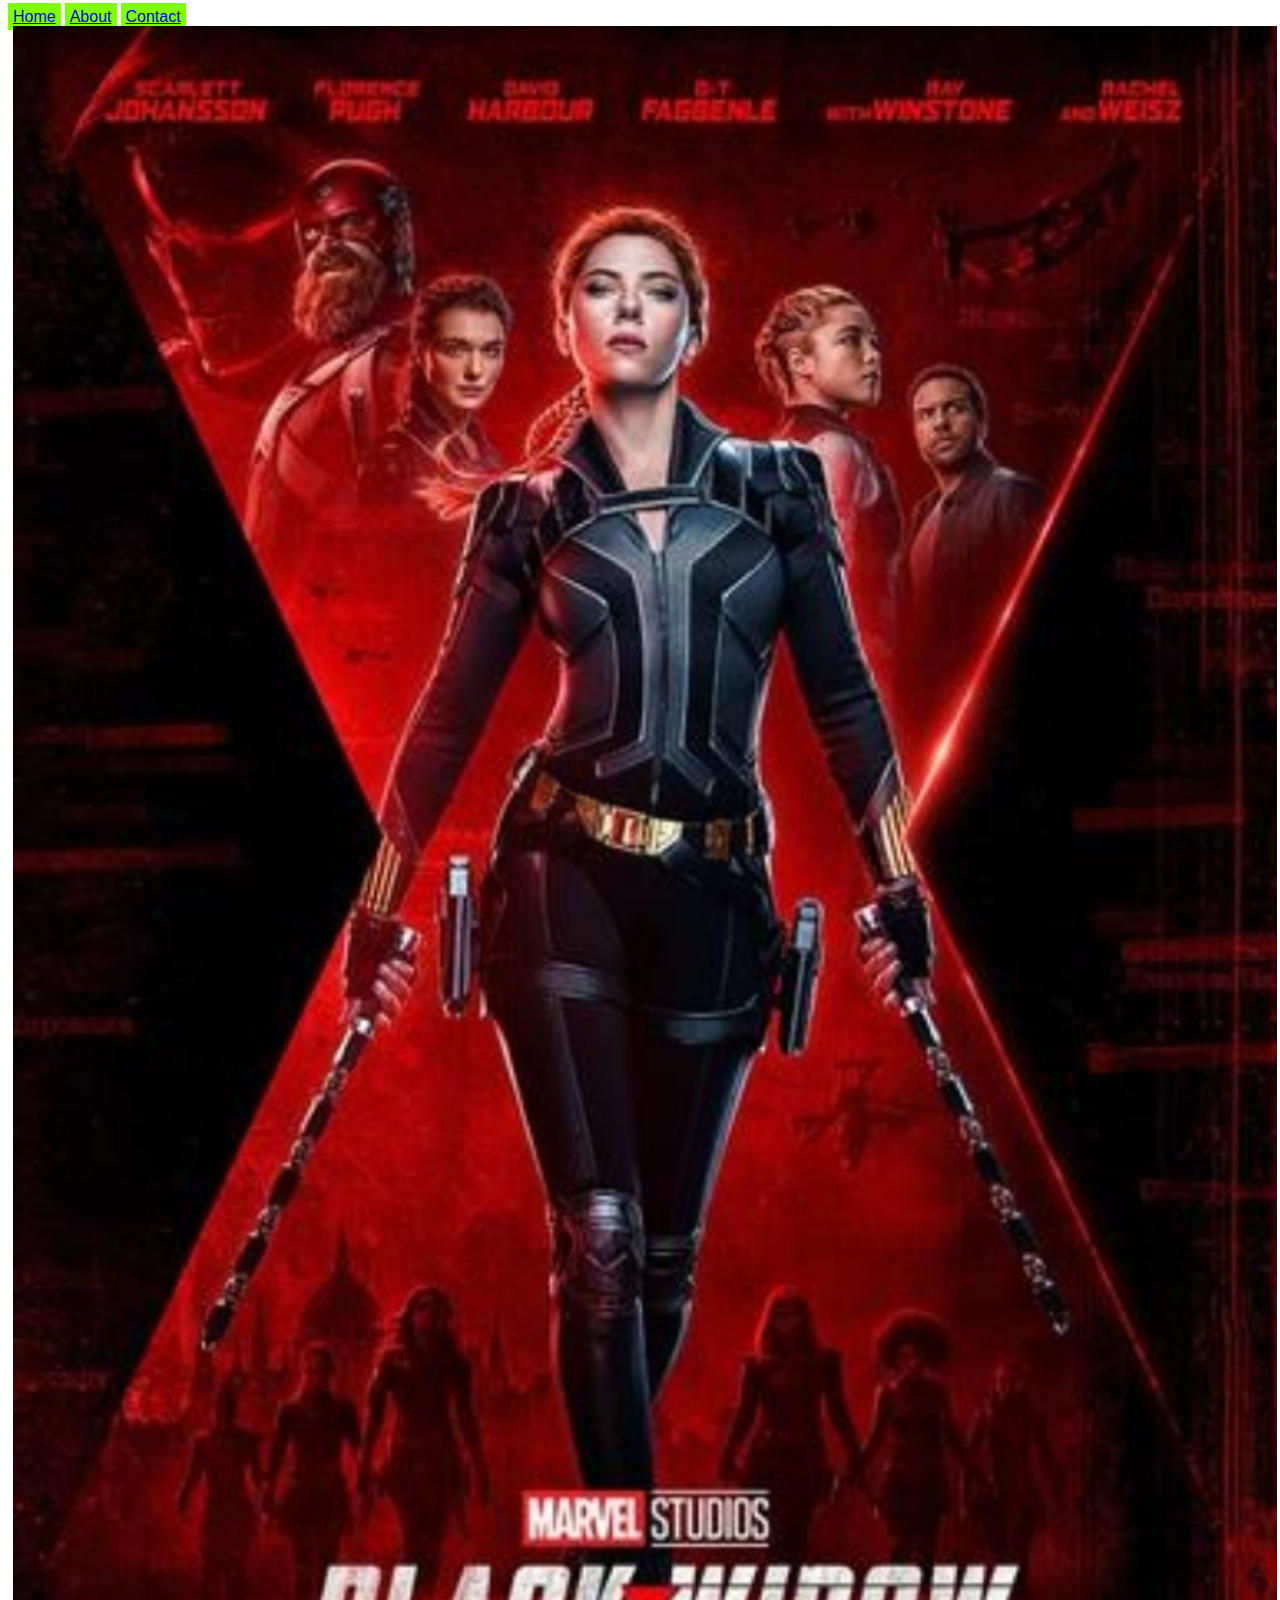
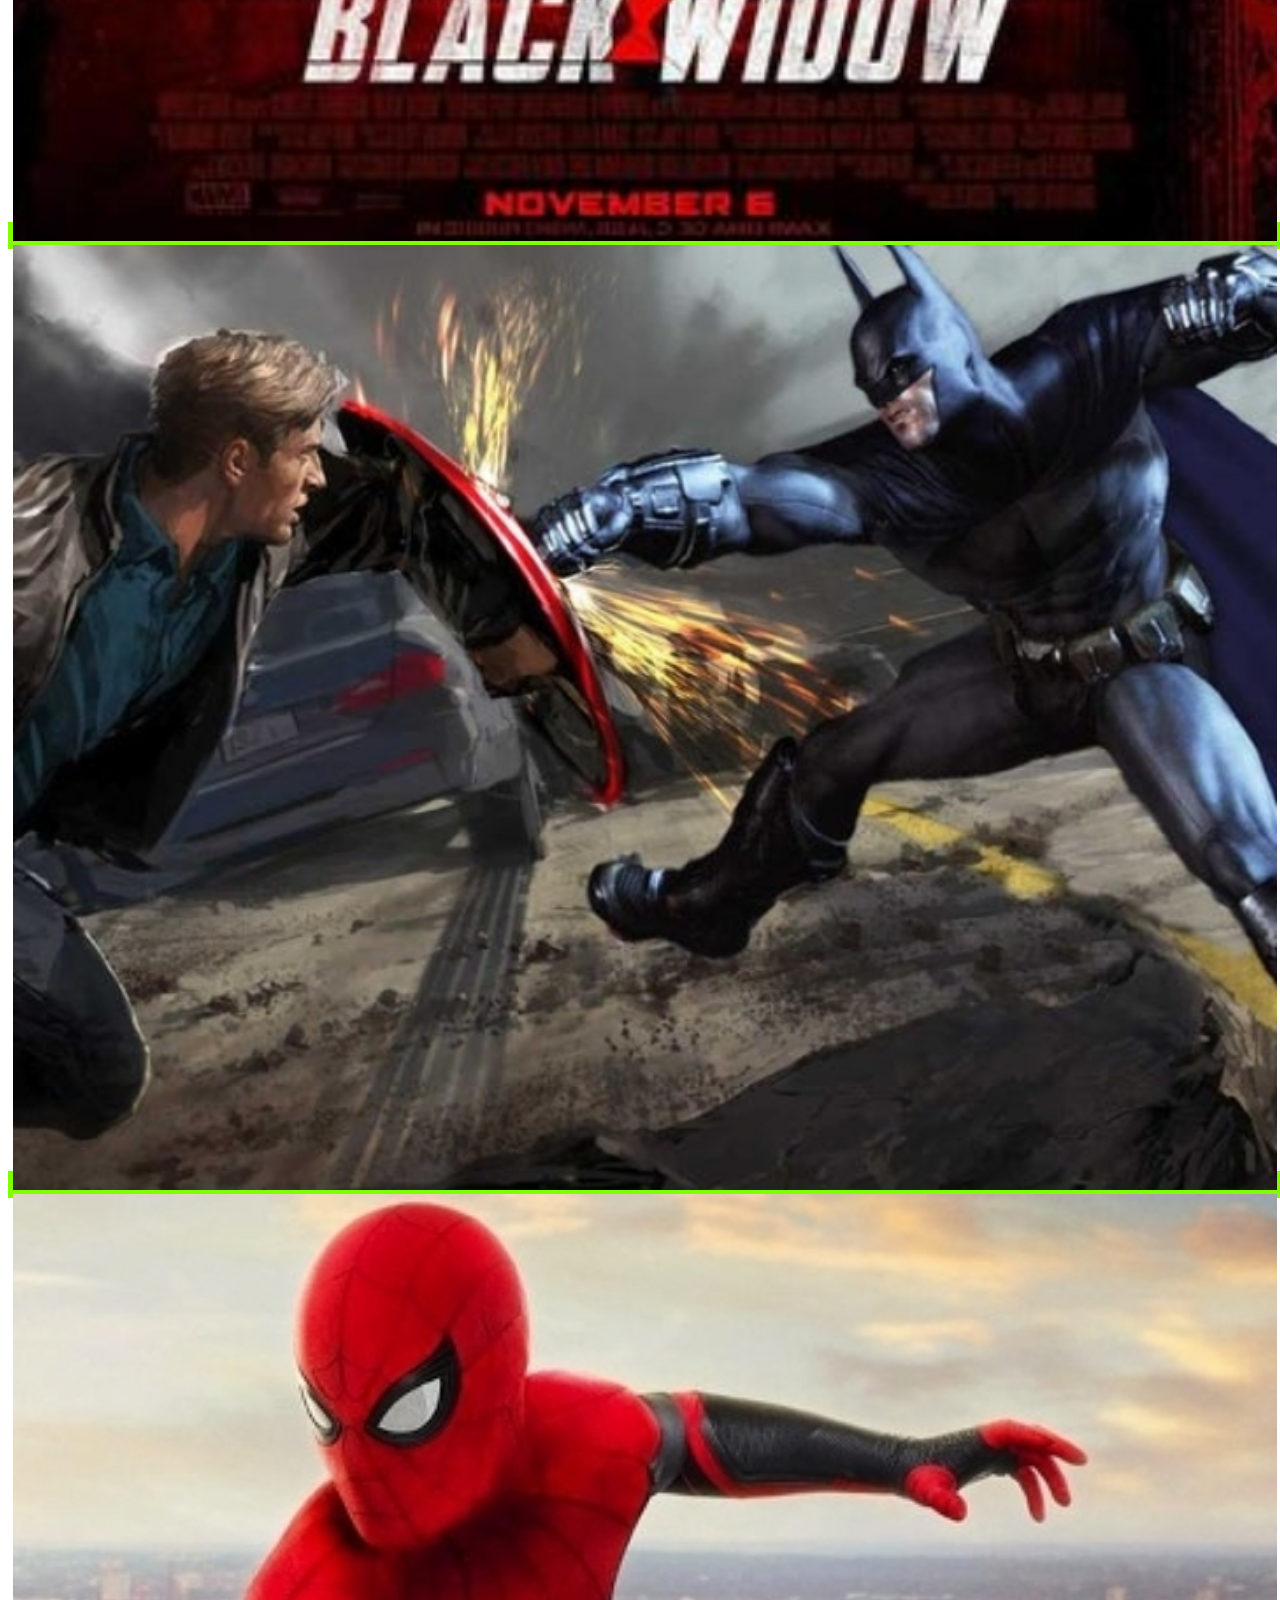
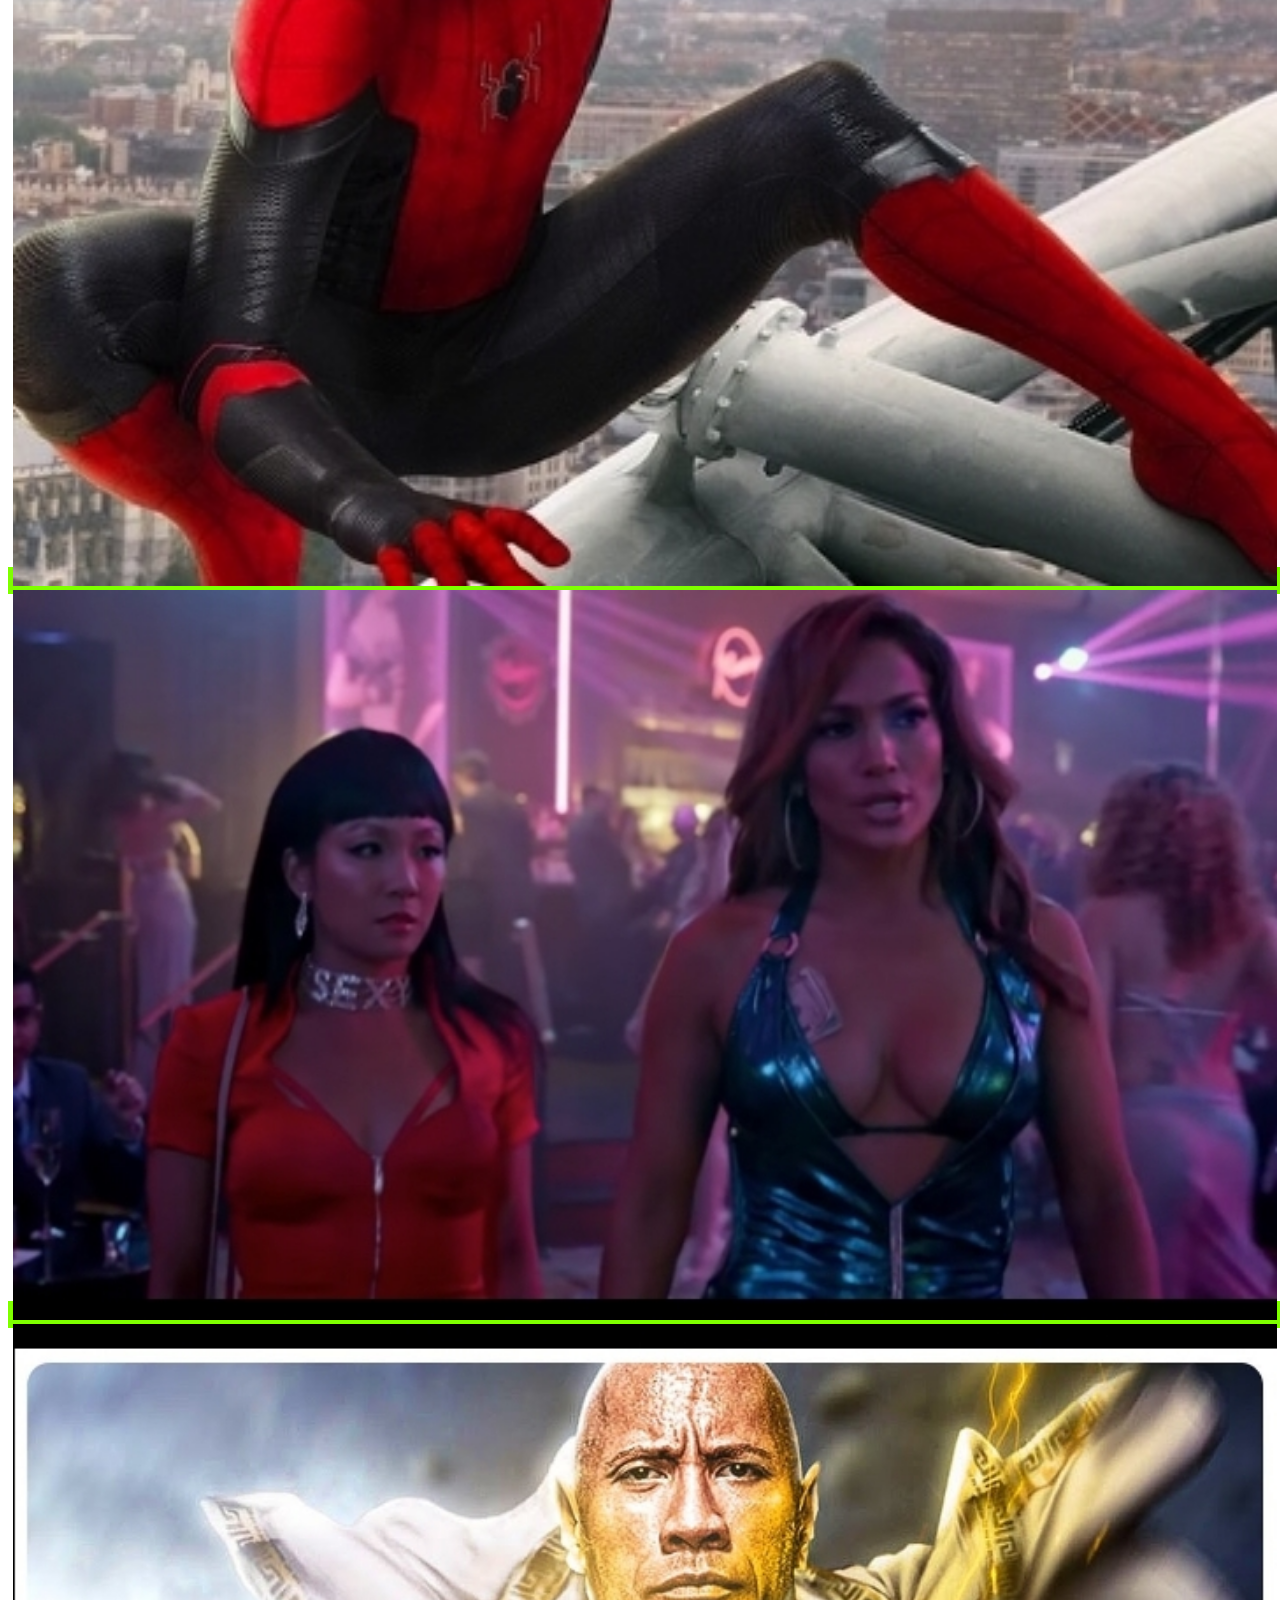
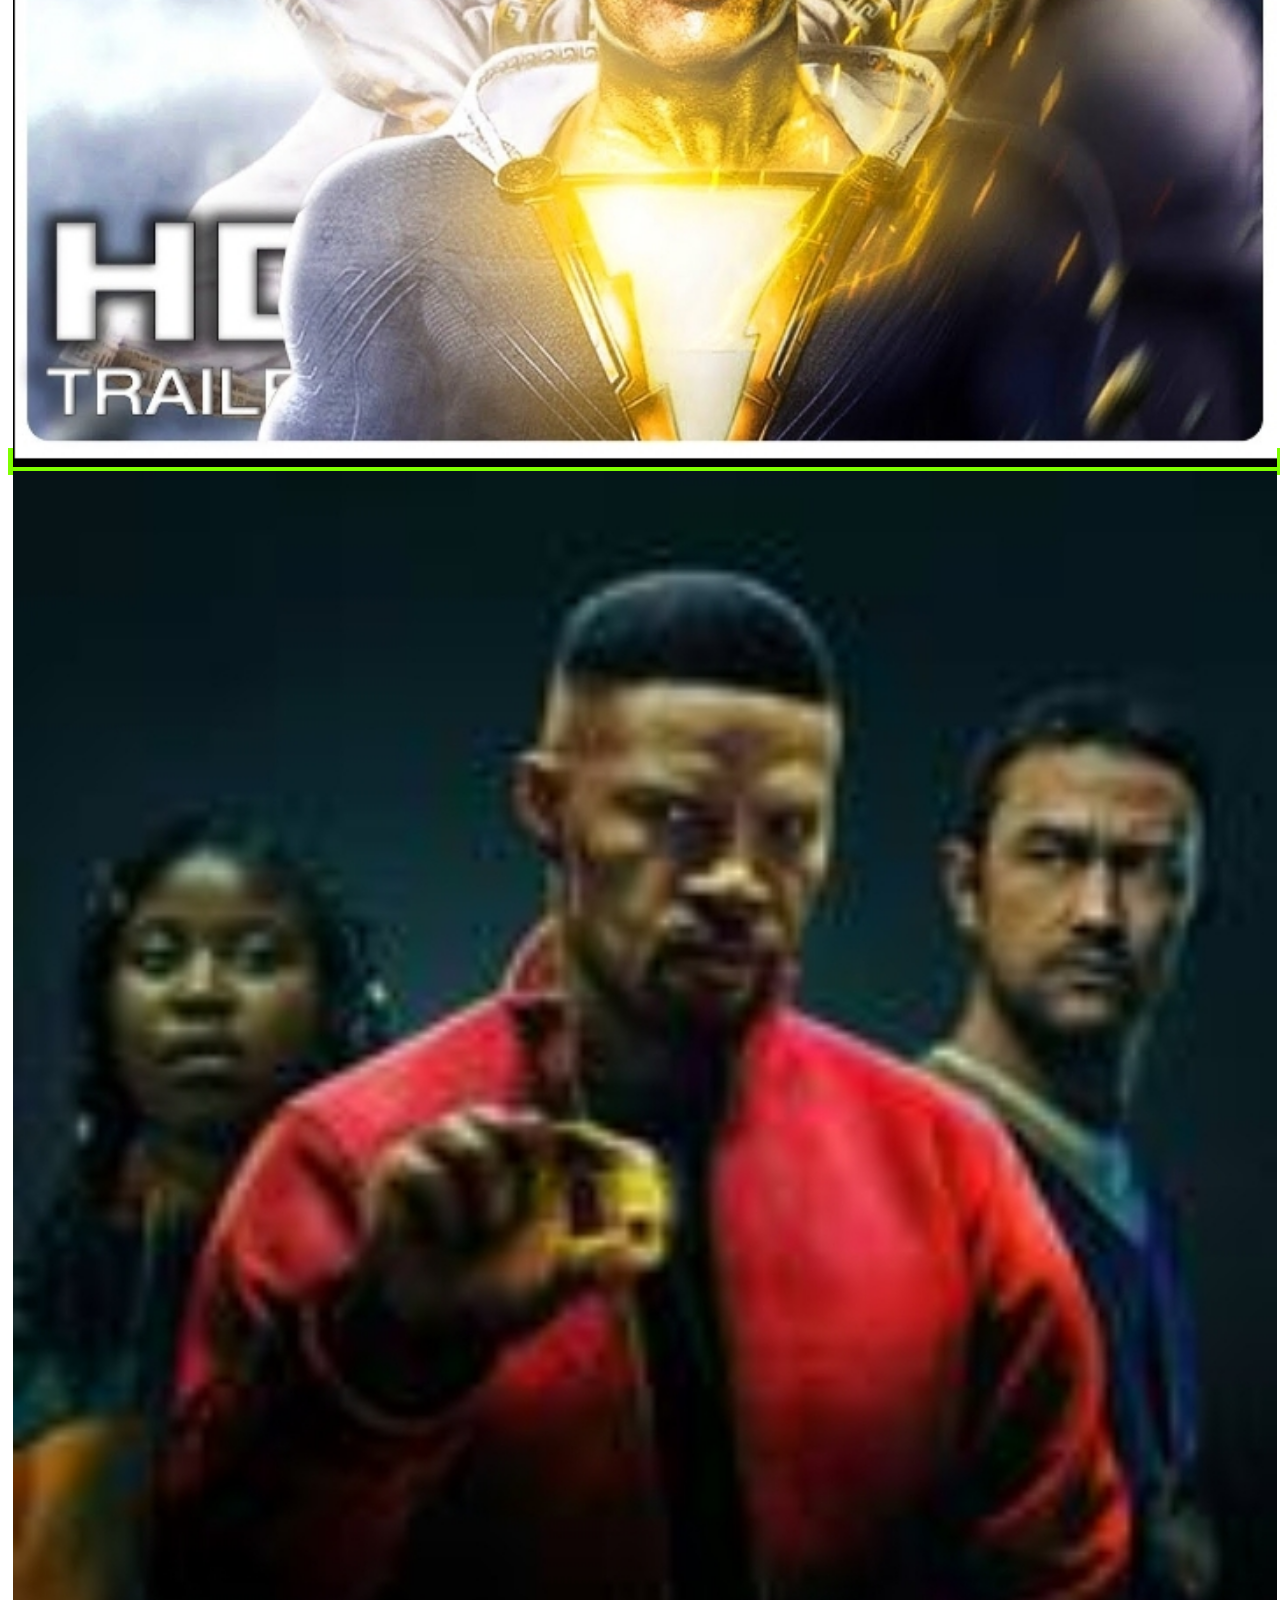
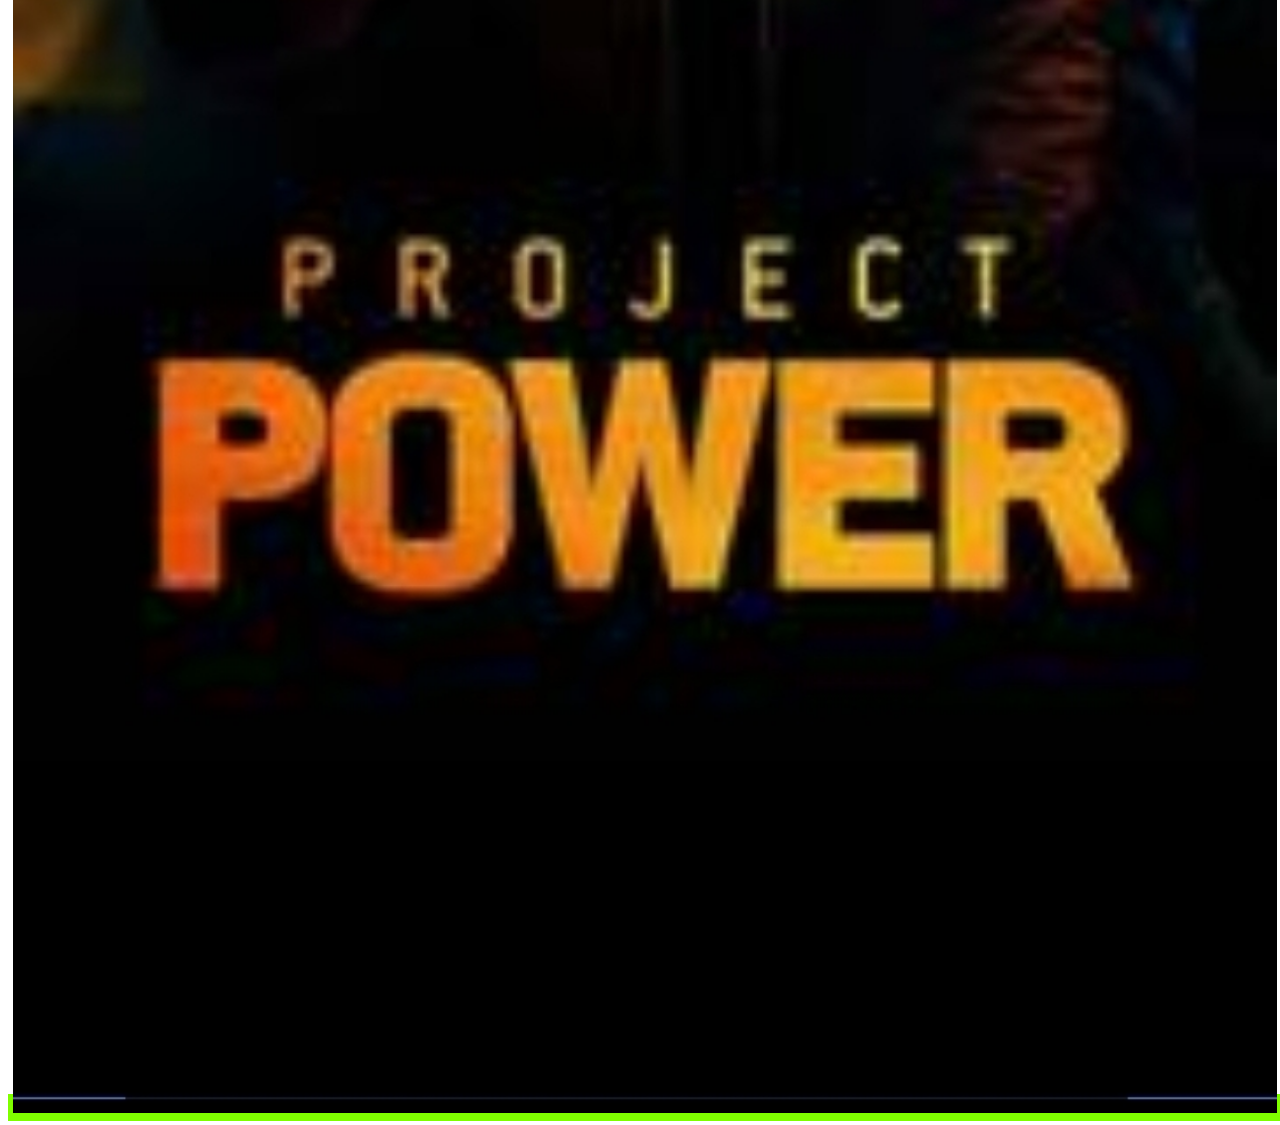
<file: index.html>
<!DOCTYPE html>
<html>
    <head>
        <link rel="stylesheet" href="style.css">
    </head>
    <body>
        <div id="Menu">
            <a href="index.html">Home</a>
            <a href="about.html">About</a>
            <a href="contact.html">Contact</a>
         </div>
        <div class="gallery">
            <a href="marven.html"><img src="Images/images/marvine.jpg"/></a>
            <a href="captain%20marven.html"><img src="Images/images/captain.jpg"/></a>
            <a href="spider%20man.html"><img src="Images/images/adventure3.jpg"/></a>
            <a href="ficker%20myth.html"><img src="Images/images/fickin%20myth.jpg"/></a>
            <a href="dwayne%20johnson.html"><img src="Images/images/johnson.jpg"/></a>
            <a href="project%20power.html"><img src="Images/images/power.jpg"/></a>
        
        </div>
    </body>
</html>
</file>
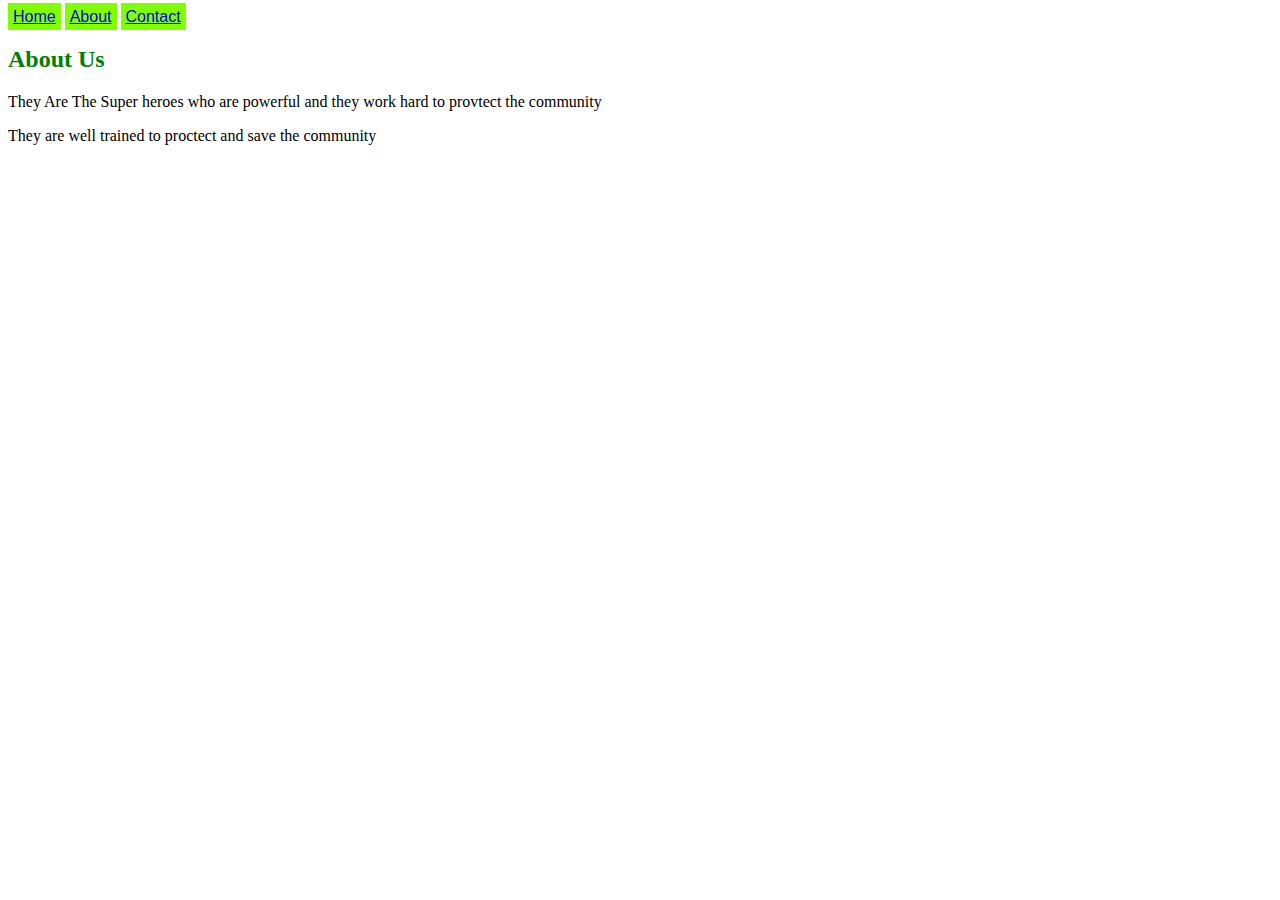
<file: about.html>
<!DOCTYPE html>
<html>
    <head>
        <link rel="stylesheet" href="style.css">
    </head>
    <body>
        <div id="menu">
            <a href="index.html">Home</a>
            <a href="about.html">About</a>
            <a href="contact.html">Contact</a>
        </div>
        <h2> About Us</h2>
        <p>They Are The Super heroes who are powerful and they work hard to provtect the community</p>
        <p>They are well trained to proctect and save the community</p>
    </body>
</html>
</file>
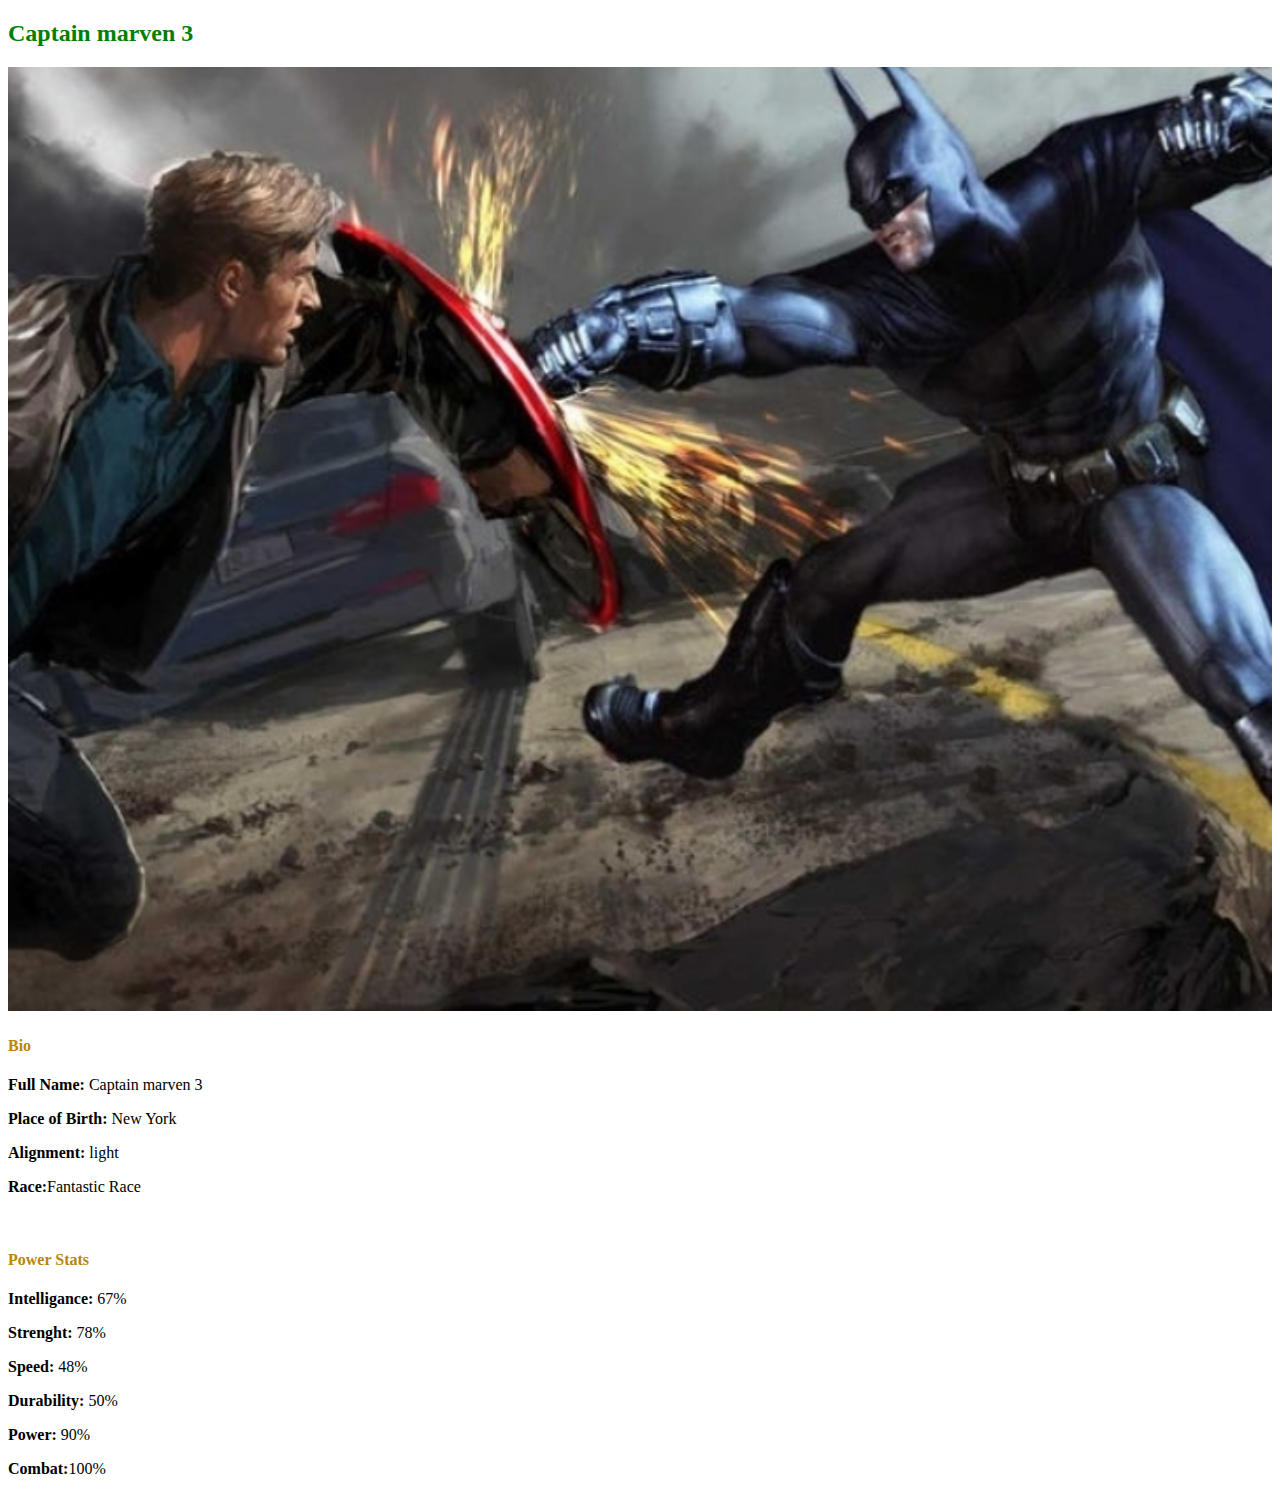
<file: captain marven.html>
<!DOCTYPE html>
<html>
    <head>
        <link rel="stylesheet" href="style.css">
    </head>
    <body>
        <h2>Captain marven 3</h2>
        <div class="gallery">
            <img src="Images/images/captain.jpg"/>
         </div>
        <h4>Bio</h4>
        <p><b>Full Name:</b> Captain marven 3</p>
        <p><b>Place of Birth:</b> New York</p>
        <p><b>Alignment:</b> light</p>
        <P><b>Race:</b>Fantastic Race</P>
        <br/>
        <h4>Power Stats</h4>
        <p><b>Intelligance:</b> 67%</p>
        <p><b>Strenght:</b> 78%</p>
        <p><b>Speed:</b> 48%</p>
        <p><b>Durability:</b> 50%</p>
        <p><b>Power:</b> 90%</p>
        <p><b>Combat:</b>100%</p>
    </body>
</html>
</file>
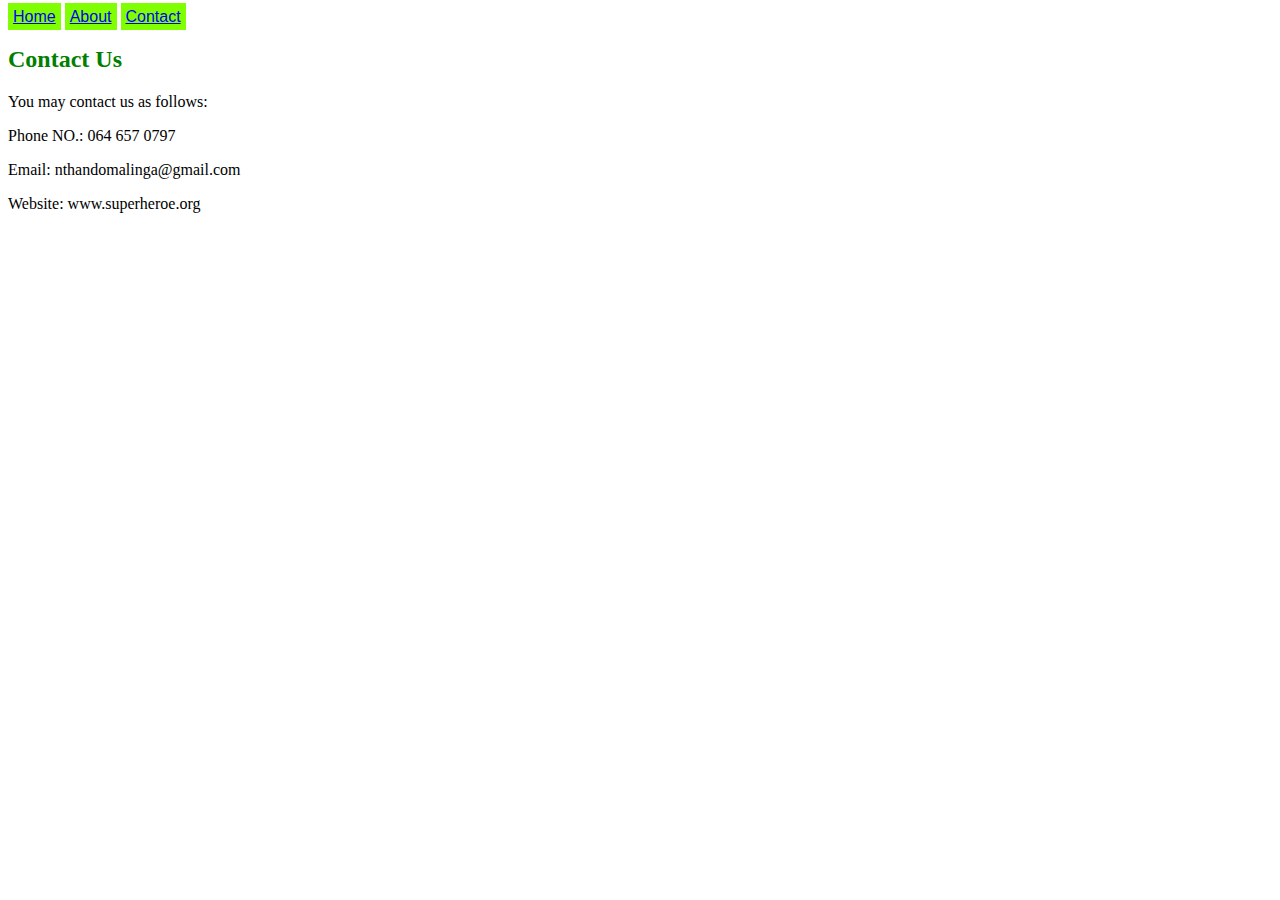
<file: contact.html>
<!DOCTYPE html>
<html>
    <head>
        <link rel="stylesheet" href="style.css">
    </head>
    <body>
        <div id="menu">
            <a href="index.html">Home</a>
            <a href="about.html">About</a>
            <a href="contact.html">Contact</a>
        </div>
        <h2> Contact Us</h2>
        <p>You may contact us as follows:</p>
        <p>Phone NO.: 064 657 0797</p>
        <p>Email: nthandomalinga@gmail.com</p>
        <p>Website: www.superheroe.org</p>
    </body>
</html>
</file>
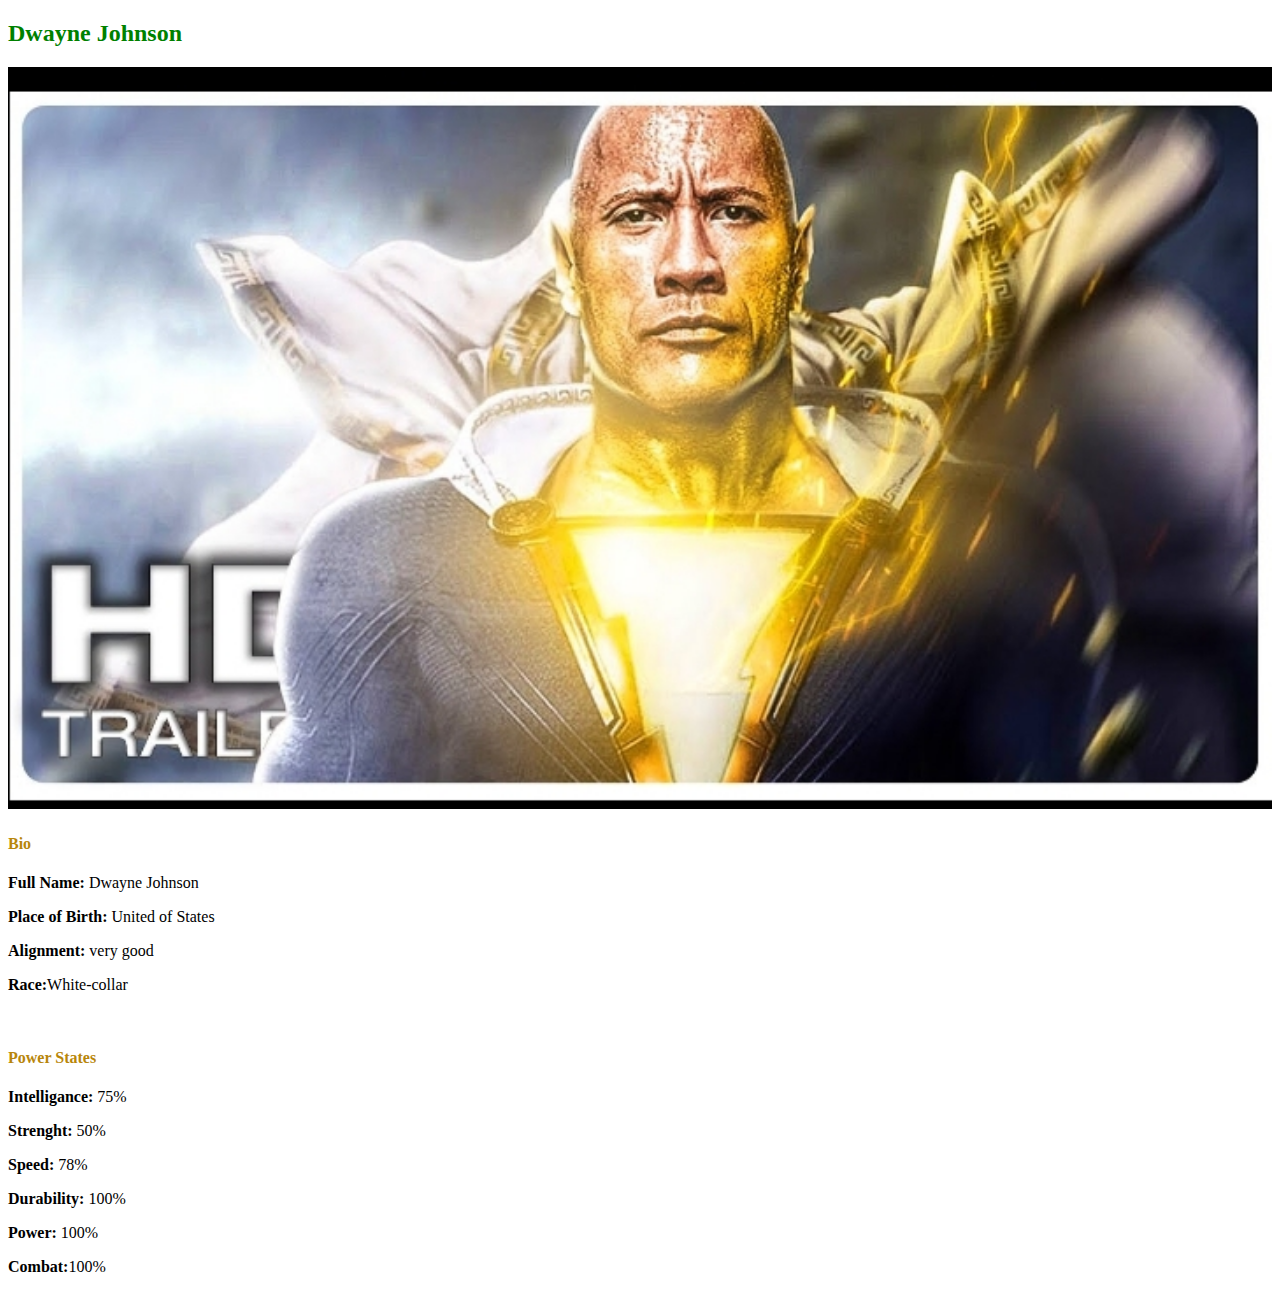
<file: dwayne johnson.html>
<!DOCTYPE html>
<html>
    <head>
        <link rel="stylesheet" href="style.css">
    </head>
    <body>
        <h2>Dwayne Johnson</h2>
        <div class="gallery">
            <img src="Images/images/johnson.jpg"/>
         </div>
        <h4>Bio</h4>
        <p><b>Full Name:</b> Dwayne Johnson</p>
        <p><b>Place of Birth:</b> United of States</p>
        <p><b>Alignment:</b> very good</p>
        <P><b>Race:</b>White-collar</P>
        <br/>
        <h4>Power States</h4>
        <p><b>Intelligance:</b> 75%</p>
        <p><b>Strenght:</b> 50%</p>
        <p><b>Speed:</b> 78%</p>
        <p><b>Durability:</b> 100%</p>
        <p><b>Power:</b> 100%</p>
        <p><b>Combat:</b>100%</p>
    </body>
</html>
</file>
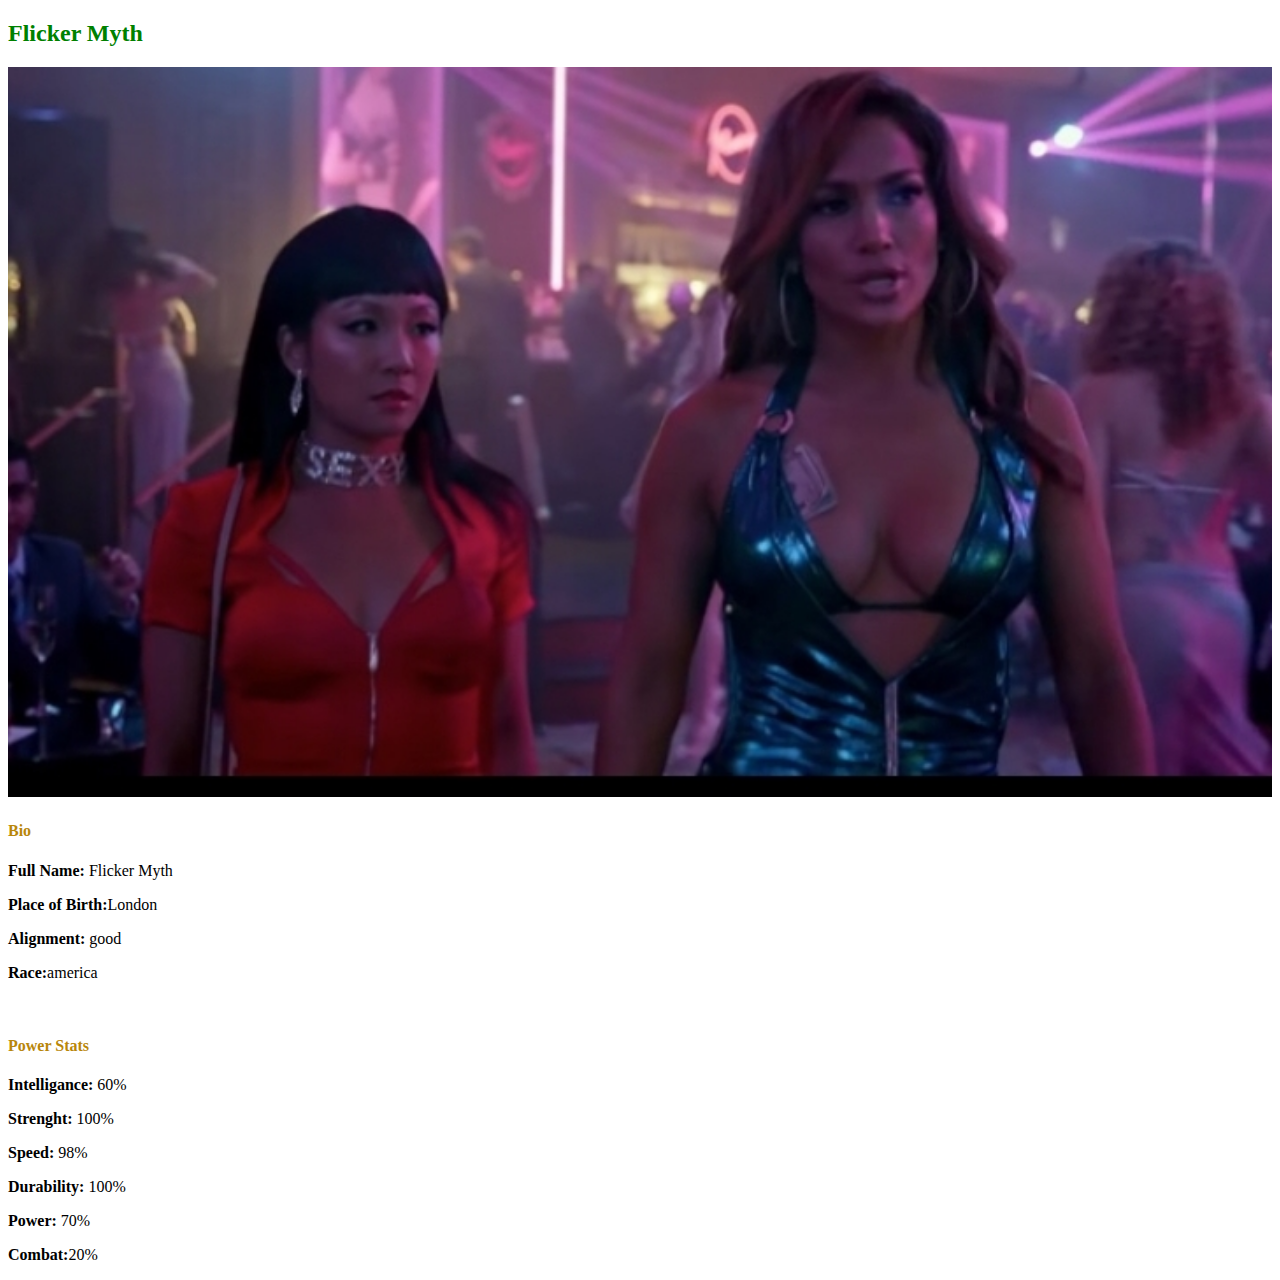
<file: ficker myth.html>
<!DOCTYPE html>
<html>
    <head>
        <link rel="stylesheet" href="style.css">
    </head>
    <body>
        <h2>Flicker Myth</h2>
        <div class="gallery">
            <img src="Images/images/fickin%20myth.jpg"/>
         </div>
        <h4>Bio</h4>
        <p><b>Full Name:</b> Flicker Myth</p>
        <p><b>Place of Birth:</b>London </p>
        <p><b>Alignment:</b> good</p>
        <P><b>Race:</b>america</P>
        <br/>
        <h4>Power Stats</h4>
        <p><b>Intelligance:</b> 60%</p>
        <p><b>Strenght:</b> 100%</p>
        <p><b>Speed:</b> 98%</p>
        <p><b>Durability:</b> 100%</p>
        <p><b>Power:</b> 70%</p>
        <p><b>Combat:</b>20%</p>
    </body>
</html>
</file>
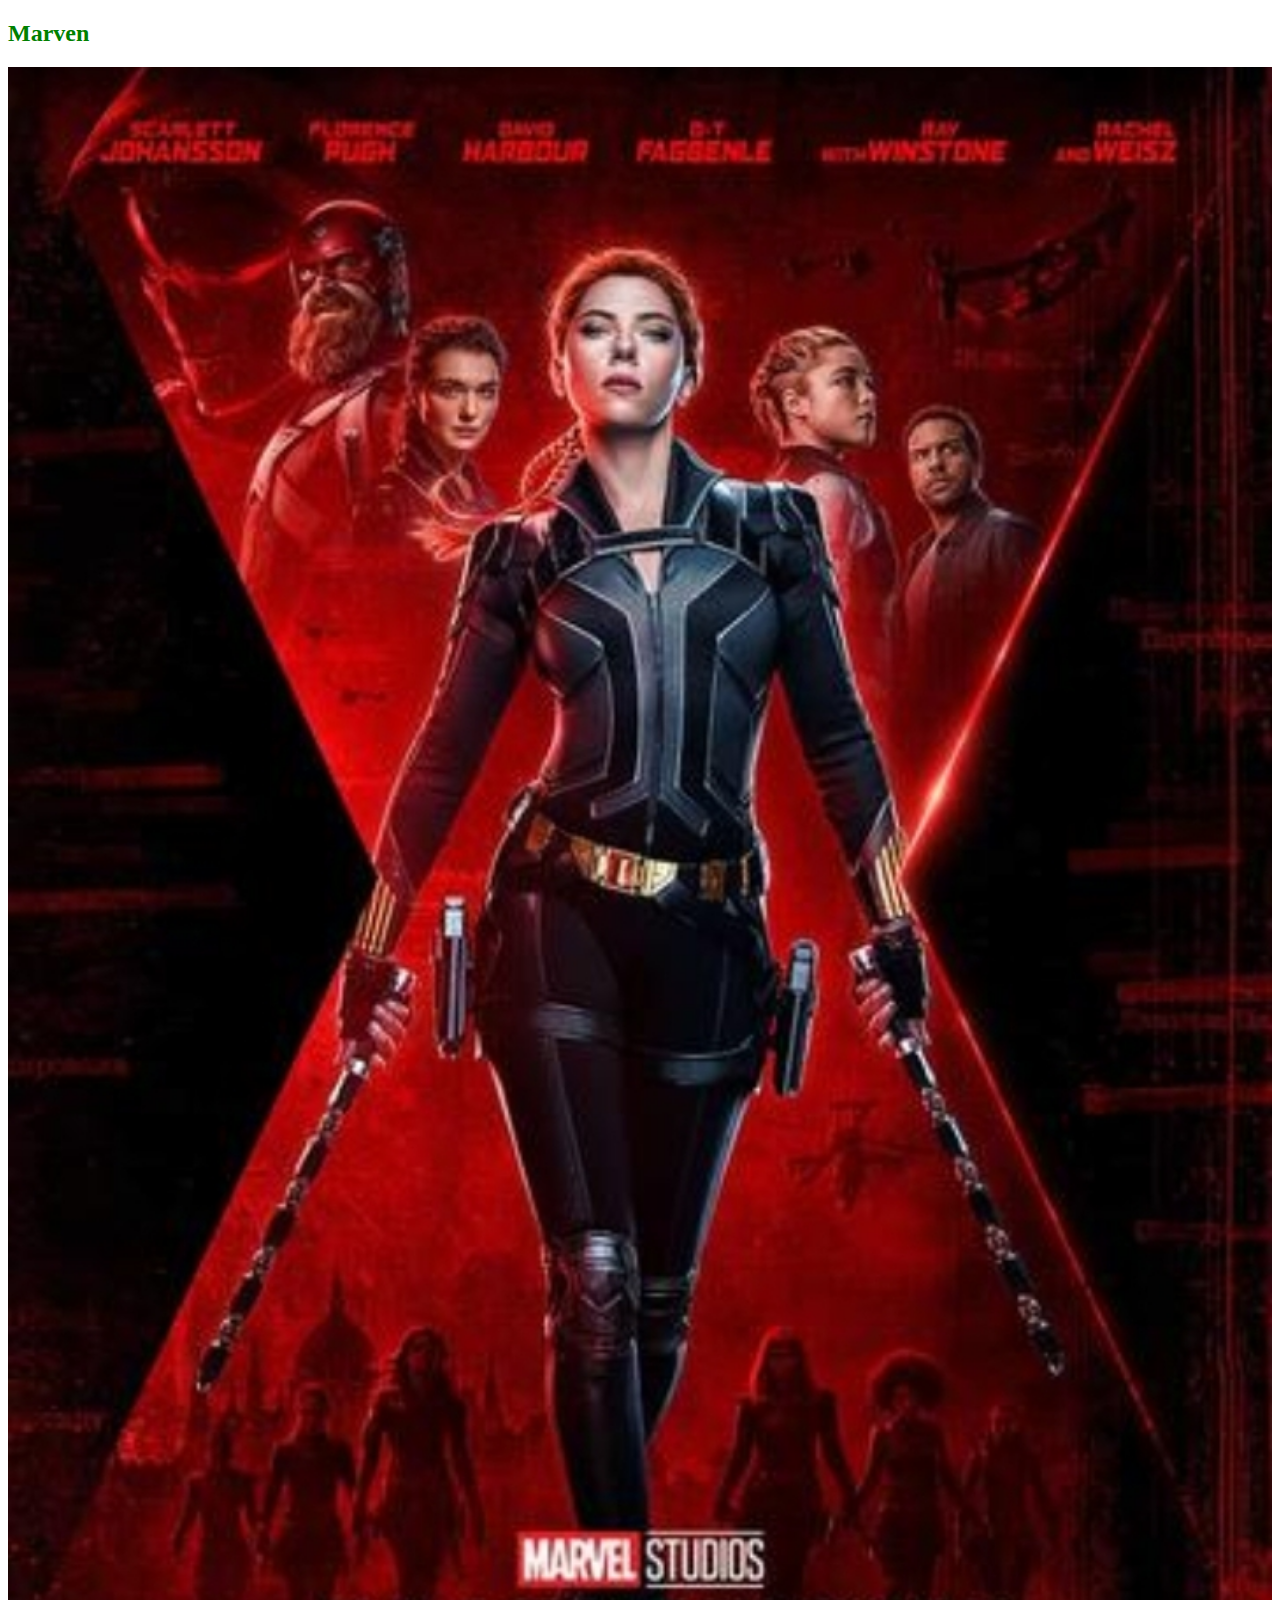
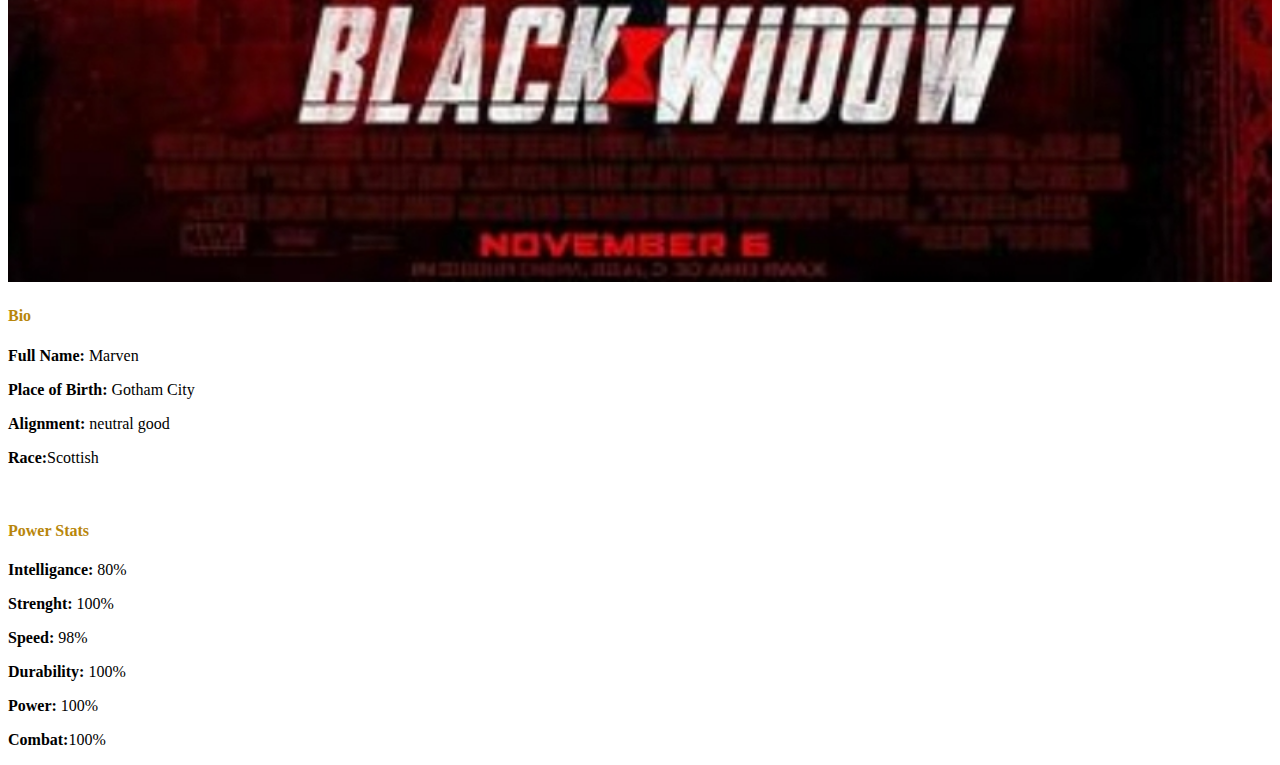
<file: marven.html>
<!DOCTYPE html>
<html>
    <head>
        <link rel="stylesheet" href="style.css">
    </head>
    <body>
        <h2>Marven</h2>
        <div class="gallery">
            <img src="Images/images/marvine.jpg"/>
         </div>
        <h4>Bio</h4>
        <p><b>Full Name:</b> Marven</p>
        <p><b>Place of Birth:</b> Gotham City</p>
        <p><b>Alignment:</b> neutral good</p>
        <P><b>Race:</b>Scottish</P>
        <br/>
        <h4>Power Stats</h4>
        <p><b>Intelligance:</b> 80%</p>
        <p><b>Strenght:</b> 100%</p>
        <p><b>Speed:</b> 98%</p>
        <p><b>Durability:</b> 100%</p>
        <p><b>Power:</b> 100%</p>
        <p><b>Combat:</b>100%</p>
    </body>
</html>
</file>
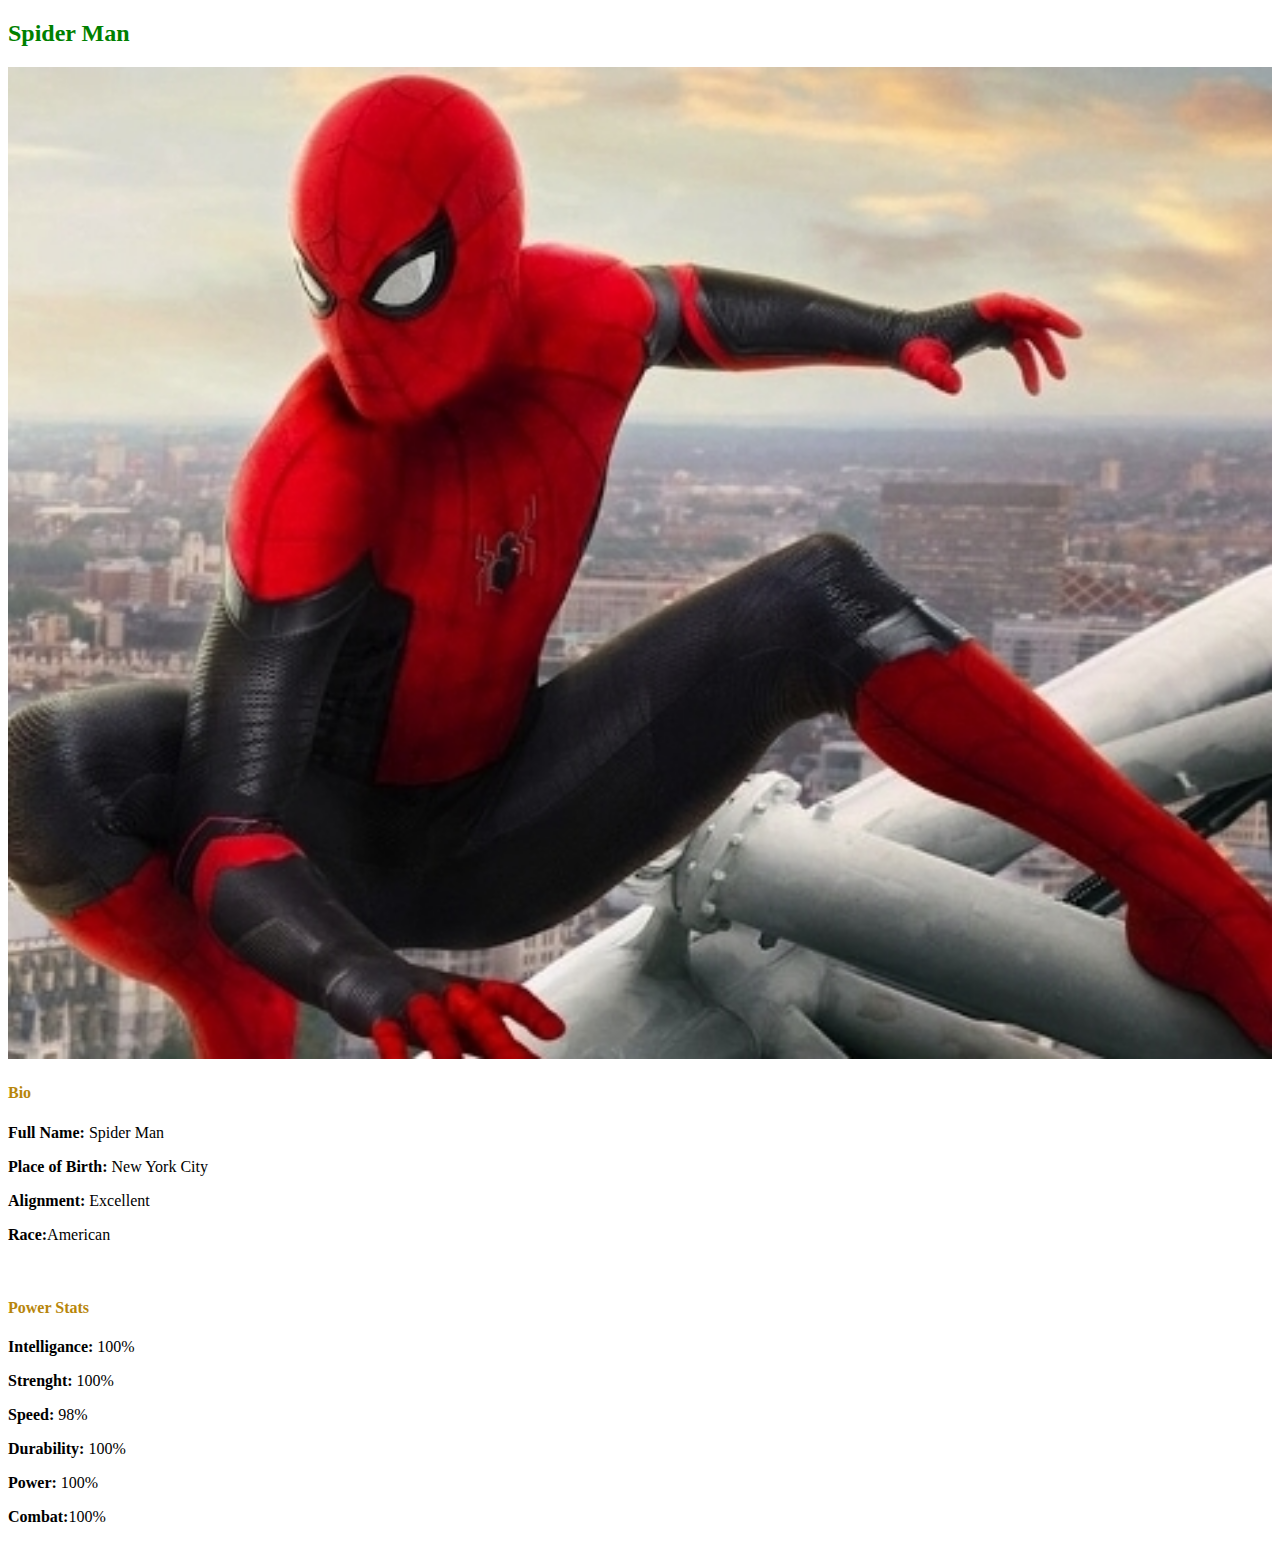
<file: spider man.html>
<!DOCTYPE html>
<html>
    <head>
        <link rel="stylesheet" href="style.css">
    </head>
    <body>
        <h2>Spider Man</h2>
        <div class="gallery">
            <img src="Images/images/adventure3.jpg"/>
         </div>
        <h4>Bio</h4>
        <p><b>Full Name:</b> Spider Man</p>
        <p><b>Place of Birth:</b> New York City</p>
        <p><b>Alignment:</b> Excellent</p>
        <P><b>Race:</b>American</P>
        <br/>
        <h4>Power Stats</h4>
        <p><b>Intelligance:</b> 100%</p>
        <p><b>Strenght:</b> 100%</p>
        <p><b>Speed:</b> 98%</p>
        <p><b>Durability:</b> 100%</p>
        <p><b>Power:</b> 100%</p>
        <p><b>Combat:</b>100%</p>
    </body>
</html>
</file>
<file: style.css>
.gallery img{
    width:100%
}
h1{
    color: #2296C7;
    font-size: 4Opx;
    font-family: sans-serif;
    text-align-last: left;
}
h2{
    color: green;
    font-size: 40px
    font-family: helvetica,sans-serif;
    text-align: left;
}
h3{
    color: darkorange;
    font-size: 40px
    font-family:sans-serif;
    text-align: left;
}
h4{
    color: darkgoldenrod;
    font-size: 40px
    font-family:sans-serif;
    text-align: left;
}
h5{
    color: blueviolet;
    font-size: 40px
    font-family: sans-serif;
    text-align: left;
}
h6{
    color: darkblue;
    font-size: 40px
    font-family: sans-serif;
    text-align: left;
}
a{
    font-family: helvetica,sans-serif;
    text-decoration: underline;
    background-color: chartreuse;
    padding: 5px;
}
a:hover{
    background-color: chartreuse;
    color:purple;
}
</file>
